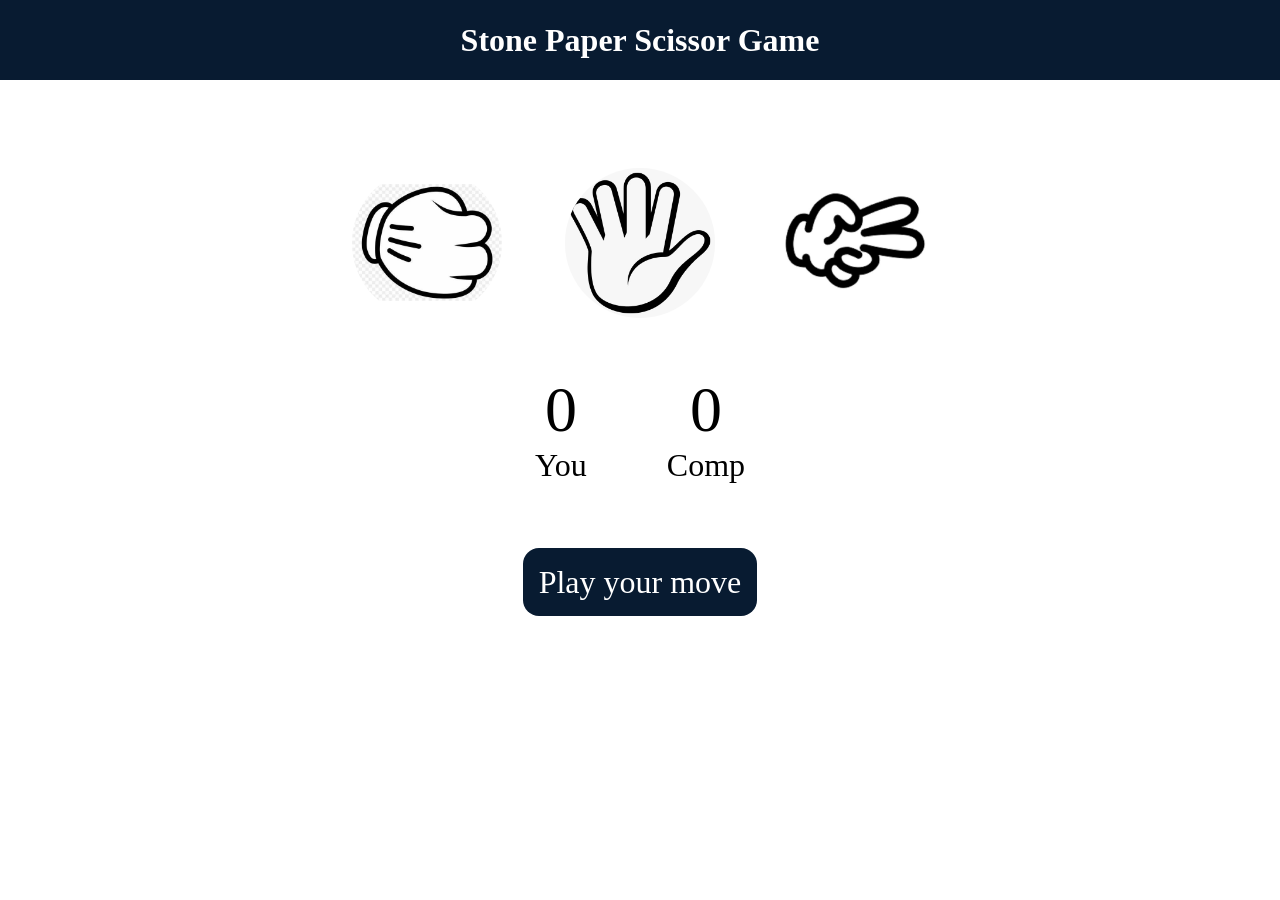
<file: stone-paper-scissor/index.htm>
<!DOCTYPE html>
<html lang="en">
<head>
    <meta charset="UTF-8">
    <meta name="viewport" content="width=device-width, initial-scale=1.0">
    <title>Stone-Paper-Scissor</title>
    <link rel = "stylesheet" href = "style.css" />
</head>
<body>
    <h1>Stone Paper Scissor Game</h1>
    <div class="choices">
        <div class = "choice" id="stone">
            <img src = "stone.jpeg" />
        </div>
        <div class = "choice" id="paper">
            <img src = "paper.jpeg" />
        </div>
        <div class = "choice" id="scissors">
            <img src = "scissor.jpeg" />
        </div>
    </div>

     <div class="score-board">
        <div class="score">
            <p id="user-score">0</p>
            <p>You</p>
        </div>
        <div class="score">
            <p id="comp-score">0</p>
            <p>Comp</p>
        </div>
     </div>

     <div class="msg-container">
        <p id="msg">Play your move</p>
     </div>
     <script src = "script.js"></script>
</body>
</html>
</file>
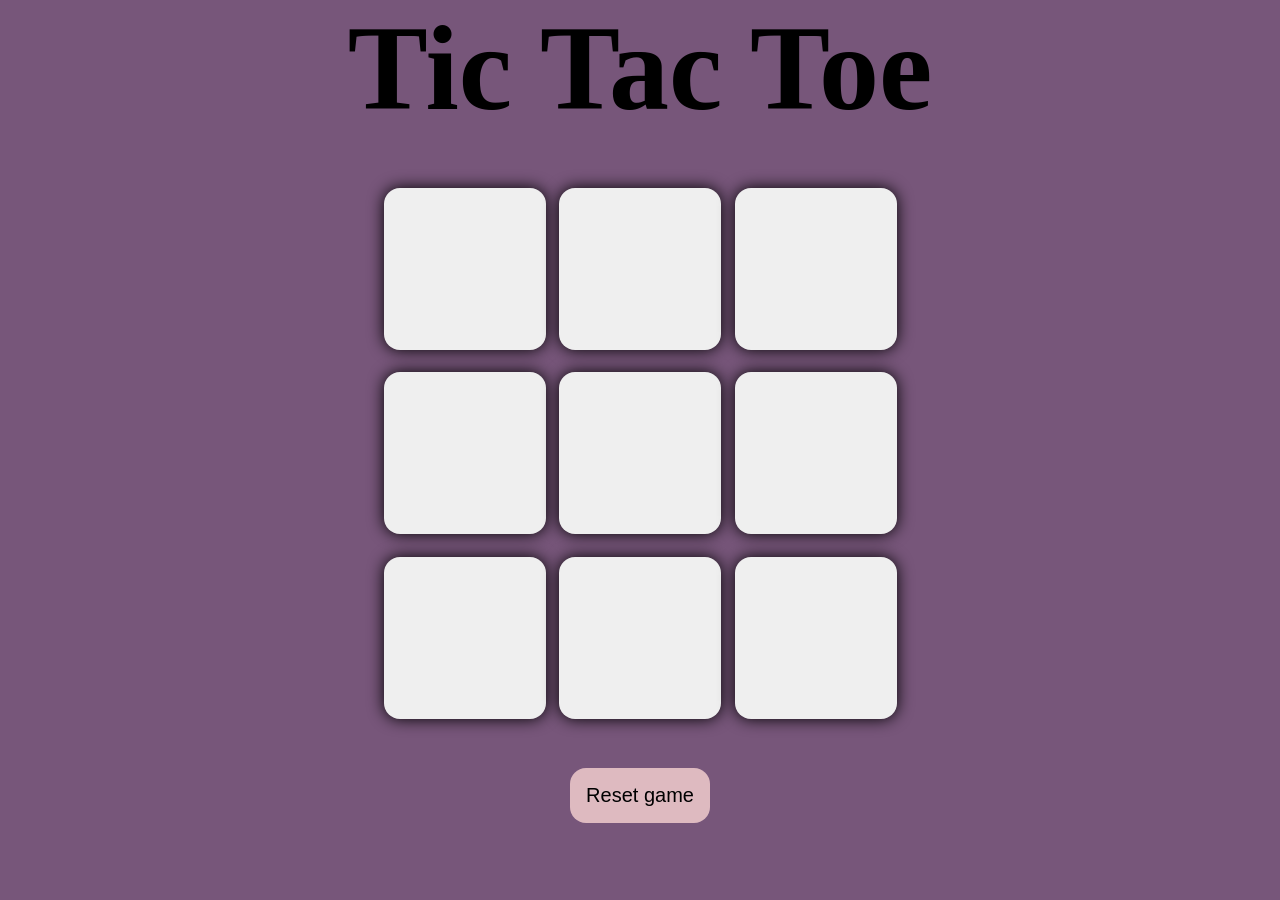
<file: tic-tac-toe/index.html>
<!DOCTYPE html>
<html lang="en">
<head>
    <meta charset="UTF-8">
    <meta name="viewport" content="width=device-width, initial-scale=1.0">
    <title>Tic-Tac-Toe Game</title>
    <link rel = "stylesheet" href = "style.css" />
</head>
<body>
    <div class="msg-container hide">
        <p id="msg" class = "hide">Winner</p>
        <p id="draw" class = "hide">Draw</p>
        <button id = "new-btn">New Game</button>
    </div>
    <main>
    <h1>Tic Tac Toe</h1>
    <div class = "container">
        <div class = "game">
            <button class = "box"></button>
            <button class = "box"></button>
            <button class = "box"></button>
            <button class = "box"></button>
            <button class = "box"></button>
            <button class = "box"></button>
            <button class = "box"></button>
            <button class = "box"></button>
            <button class = "box"></button>
        </div>
    </div>
    <button id = "btn1">Reset game</button>
    </main>
    <script src = "script.js"></script>
</body>
</html>
</file>
<file: stone-paper-scissor/style.css>
*{
    margin: 0;
    padding: 0;
    text-align: center;
}
h1{
    background-color: #081b31;
    color: white;
    height: 5rem;
    line-height: 5rem;
}
.choice{
    height: 165px;
    width: 165px;
    border-radius: 50%;
    display: flex;
    align-items: center;
    justify-content: center;
}
img{
    height: 150px;
    width: 150px;
    object-fit: contain;
    border-radius: 50%;
}
.choices{
    display: flex;
    justify-content: center;
    align-items: center;
    text-align: center;
    gap: 3rem;
    margin-top: 5rem;
}
.choice:hover{
    background-color: #08b131;
}
.score-board{
    display: flex;
    justify-content: center;
    align-items: center;
    font-size: 2rem;
    margin-top: 3rem;
    gap: 5rem;
}
#user-score, #comp-score{
    font-size: 4rem;
}
.msg-container{
     margin-top: 5rem;
}
#msg{
    background-color: #081b31;
    color: #fff;
    font-size: 2rem;
    display: inline;
    padding: 1rem;
    border-radius: 1rem;
}
</file>
<file: tic-tac-toe/style.css>
*{
    margin : 0;
    padding: 0;
}
body{
    background-color: #77567A;
    text-align: center;
}
.container{
    height: 70vh;
    display: flex;
    justify-content: center;
    align-items: center;
}

.game{
    height : 60vmin;
    width : 60vmin;
    display: flex;
    flex-wrap: wrap;
    justify-content: center;
    align-items: center;
    gap: 1.5vmin;
}

.box{
    height: 18vmin;
    width: 18vmin;
    border-radius: 1rem;
    border: none;
    box-shadow: 0 0 1rem rgba(0, 0, 0, 1);
    font-size: 8vmin;
    color: #E39EC1;
}

#btn1{
    padding: 1rem;
    font-size: 1.25rem;
    background-color: #DEBAC0;
    border-radius: 1rem;
    border: none;
}

#new-btn{
    padding: 1rem;
    font-size: 1.25rem;
    background-color: #DEBAC0;
    border-radius: 1rem;
    border: none;
}

#msg{
    color: #E39EC1;
    font-size: 8vmin;
}

#draw{
    color: #E39EC1;
    font-size: 8vmin;
}

.msg-container{
    height: 100vmin;   
    display: flex;
    justify-content: center;
    align-items: center;
    flex-direction: column;
    gap: 4rem;
}

.hide{
    display: none;
}

h1{
    font-family: "Verdana";
    font-size: 120px;
}
</file>
